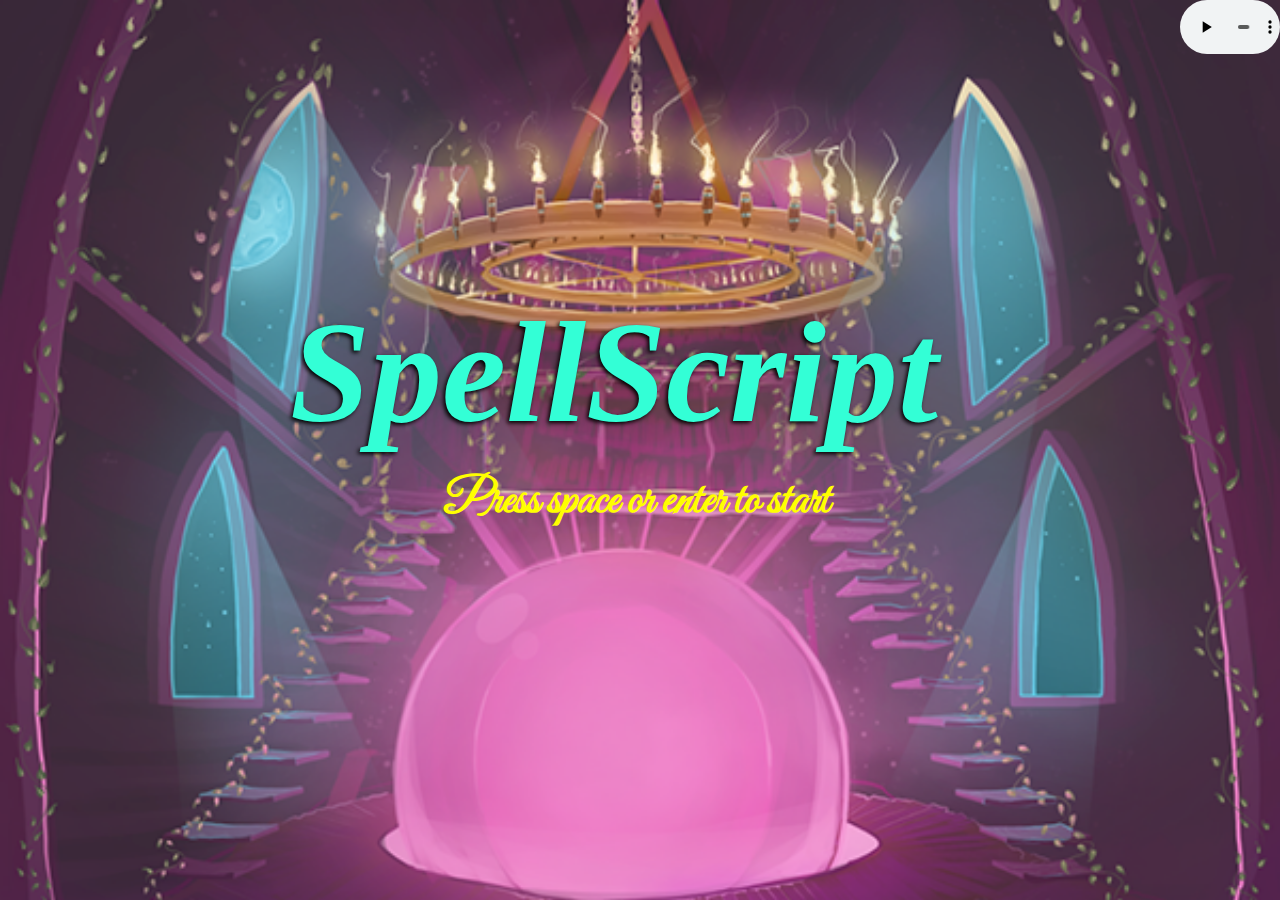
<file: index.html>
<!DOCTYPE html>
<html>
<head>
	<meta charset="utf-8">
	<meta name="viewport" content="width=device-width, initial-scale=1">
	<title>Main page</title>

	<link rel="preconnect" href="https://fonts.googleapis.com">
	<link rel="preconnect" href="https://fonts.gstatic.com" crossorigin>
	<link href="https://fonts.googleapis.com/css2?family=Great+Vibes&family=Splash&display=swap" rel="stylesheet">
	<link rel="stylesheet" type="text/css" href="home.css">
</head>
<body>

	<h1>SpellScript</h1>
	<h2> Press space or enter to start</h2>
	<audio controls loop>
		<source src="audio/bandejeu2.mp3">
		</audio>

		<script src="home.js"></script>

	</body>
	</html>
</file>
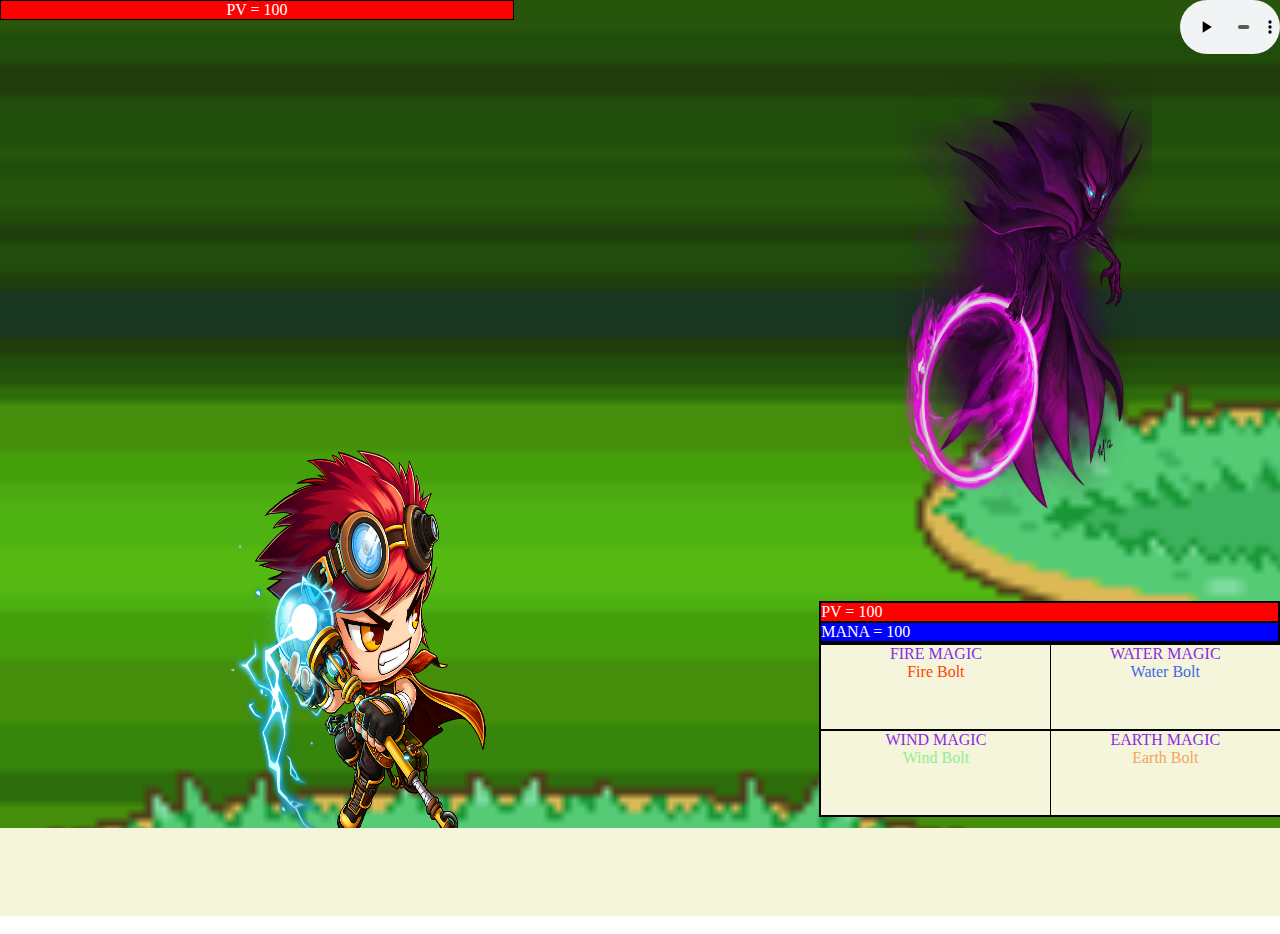
<file: battle.html>
<!DOCTYPE html>
<html>
<head>
	<meta charset="utf-8">
	<meta name="viewport" content="width=device-width, initial-scale=1">
	<!-- CSS -->
	<link rel="stylesheet" href="battle.css">
	<!-- CSS -->
	<title>Fight!</title>
</head>
<body>
	<section id="vilainSide">
		<div class="bars">PV = 100</div>
		<img class = "char" src="images/BaakTik.png"></div>
	</section>
	<section id="heroSide">
		<img  class = "char" src="images/elroychar.png">
		<div id="textQueue"> <!-- text get injected here --> </div>
		<div class="heroWin">
			<div id="barsWin">
				<div class="bars">PV = 100 </div>
				<div class="bars" id="mana">MANA = 100 </div>
			</div>
			<div id="abilityWin">
				<div class="element" id="fire">FIRE MAGIC</div>
				<div class="element" id="water">WATER MAGIC</div>
				<div class="element" id="wind">WIND MAGIC</div>
				<div class="element" id="earth">EARTH MAGIC</div>
			</div>
		</div>
	</section>
	<audio controls loop >
		<source src="audio/combat.mp3">
		</audio>

		<!-- JavaScript -->
		<script src="battle.js" charset="utf-8"></script>
		<!-- JavaScript -->
	</body>
	</html>
</file>
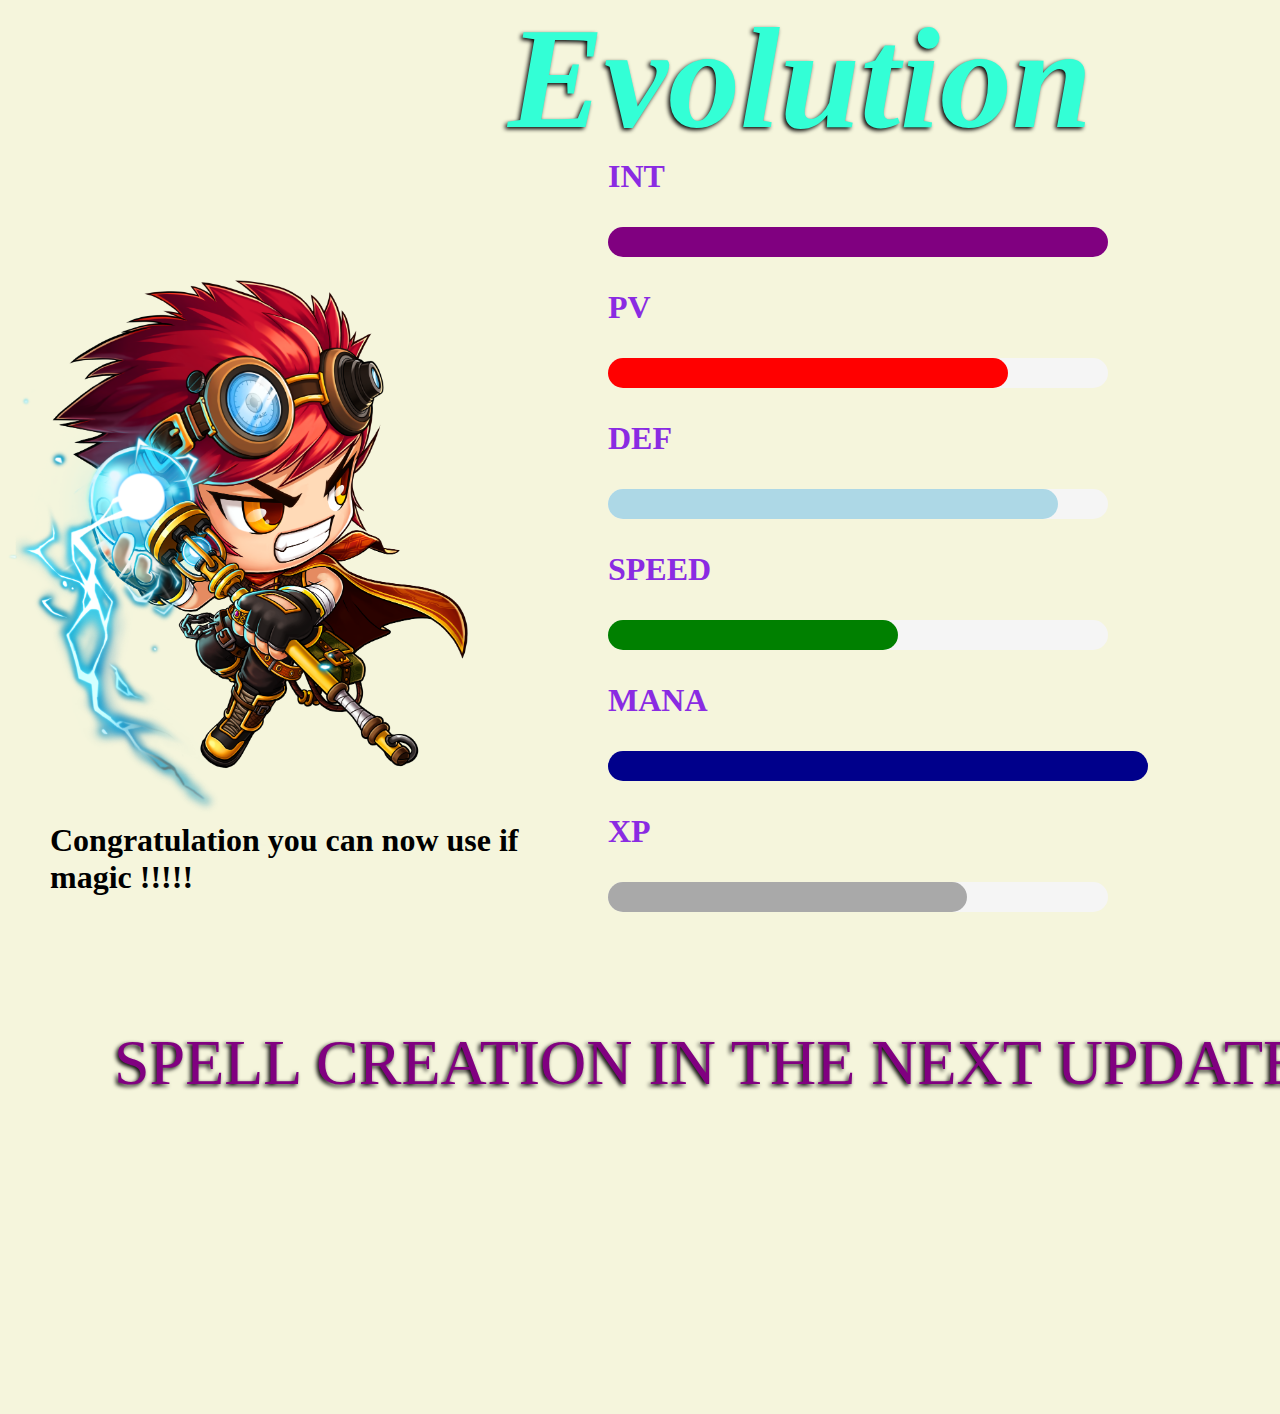
<file: evolution.html>
<!DOCTYPE html>
<html>
<head>
	<meta charset="utf-8">
	<meta name="viewport" content="width=device-width, initial-scale=1">
	<title>Evolution</title>
	<link rel="preconnect" href="https://fonts.googleapis.com">
	<link rel="preconnect" href="https://fonts.gstatic.com" crossorigin>
	<link href="https://fonts.googleapis.com/css2?family=Great+Vibes&family=Splash&display=swap" rel="stylesheet">
	<link rel="stylesheet" type="text/css" href="evolution.css">
</head>
<body>
	<h1>Evolution</h1>
	<img src="battleWindow/images/elroychar.png">
	<div class="all">
		<h3>INT</h3>
		<div class="int"><div></div></div>
		<h3>PV</h3>
		<div class="pv"><div></div></div>
		<h3>DEF</h3>
		<div class="def"><div></div></div>
		<h3>SPEED</h3>
		<div class="speed"><div></div></div>
		<h3>MANA</h3>
		<div class="mana"><div></div></div>
		<h3>XP</h3>
		<div class="xp"><div></div></div>
	</div>
	<h2>Congratulation you can now use if magic !!!!!</h2>
	<p>SPELL CREATION IN THE NEXT UPDATE</p>

</body>
</html>
</file>
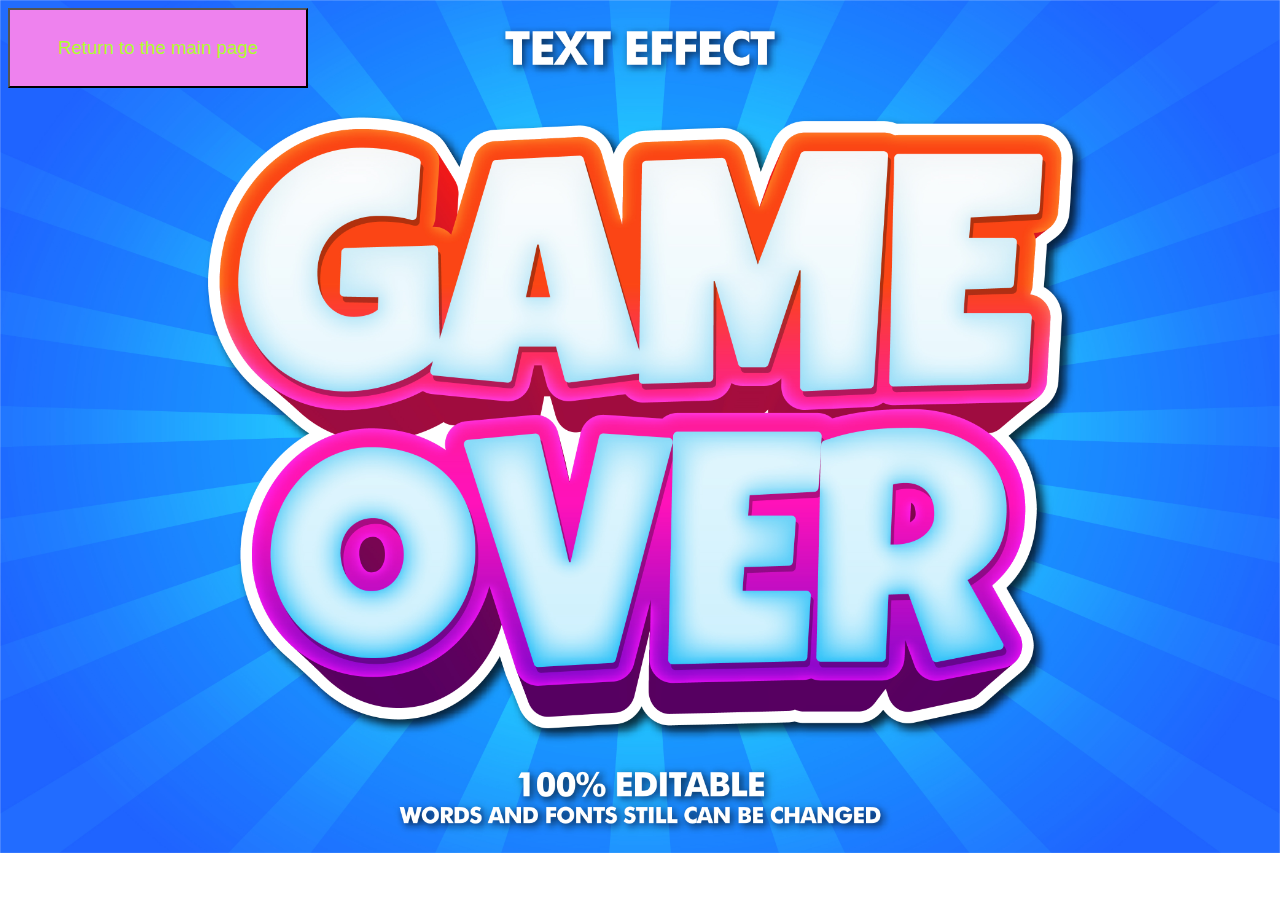
<file: gameover.html>
<!DOCTYPE html>
<html>
<head>
	<meta charset="utf-8">
	<meta name="viewport" content="width=device-width, initial-scale=1">
	<title>Gameover</title>
	<link rel="stylesheet" type="text/css" href="gameover.css">
</head>
<body>
	<button class="game"><a href="index.html"> Return to the main page</a></button>
</body>
</html>
</file>
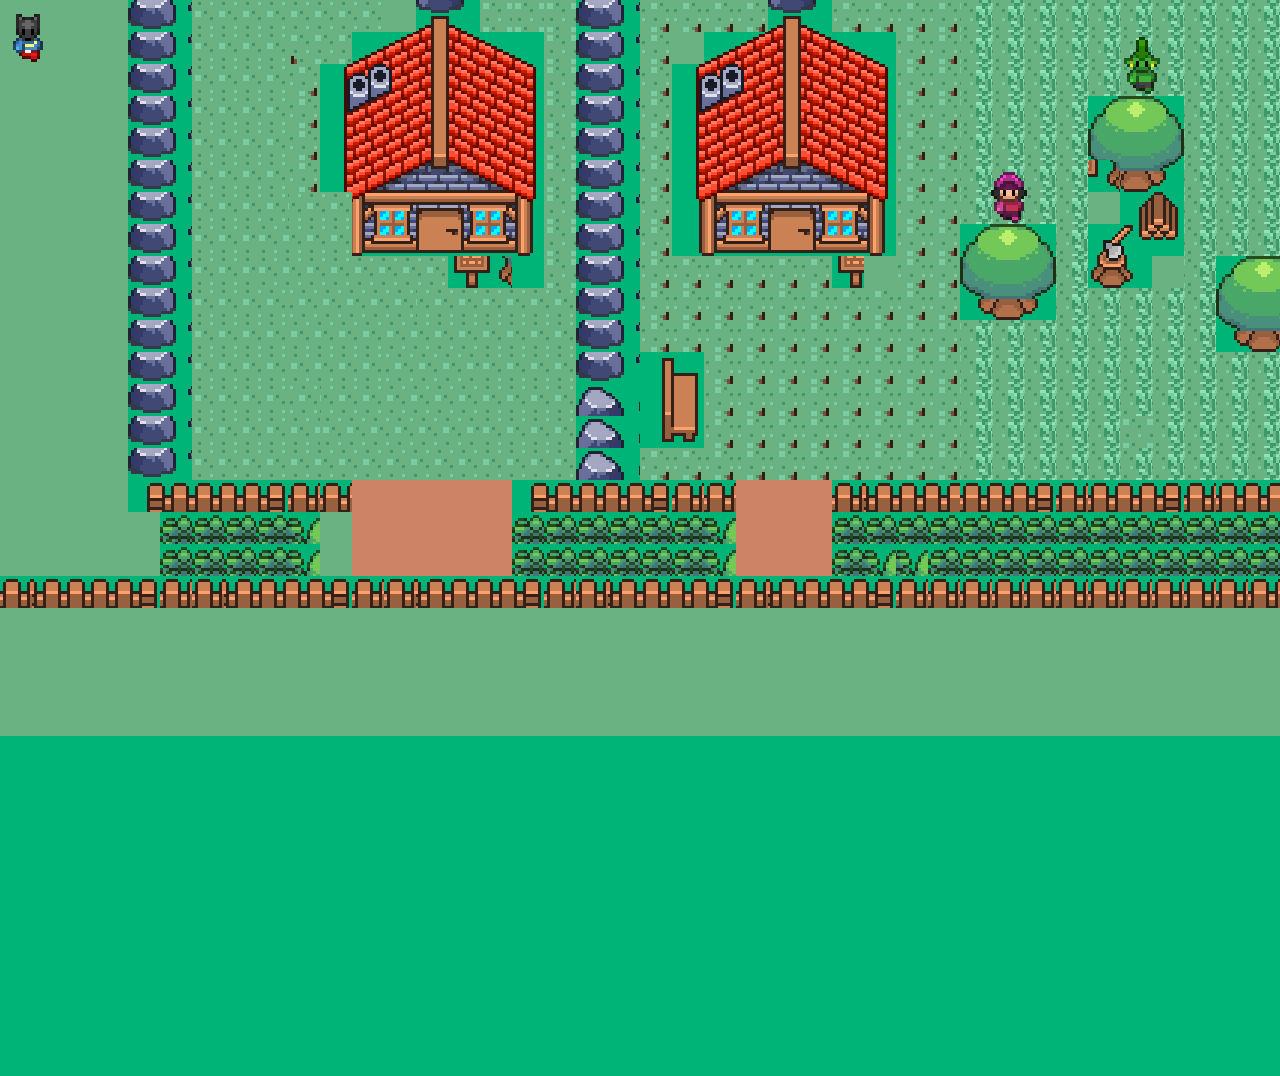
<file: map.html>
<!DOCTYPE html>
<html>
<head>
	<meta charset="utf-8">
	<meta name="viewport" content="width=device-width, initial-scale=1">
	<title>map</title>
	<link rel="stylesheet" type="text/css" href="map.css">
</head>
<body>




	<!-- <div class="library"></div> -->
	<div class="container">

		<div class="character"><img src="images/elroyLastdown.png"></div>
		<div class="character2"><img src="images/soniadef.png"></div>
		<div class="backtick"> <img src="images/backtickdef.png"></div>


	</div>
	<!-- 	<div class="text"></div> -->

	<audio controls loop >
		<source src="audio/bande.mp3">
		</audio>
		<script src="map.js"></script>

	</body>
	</html>
</file>
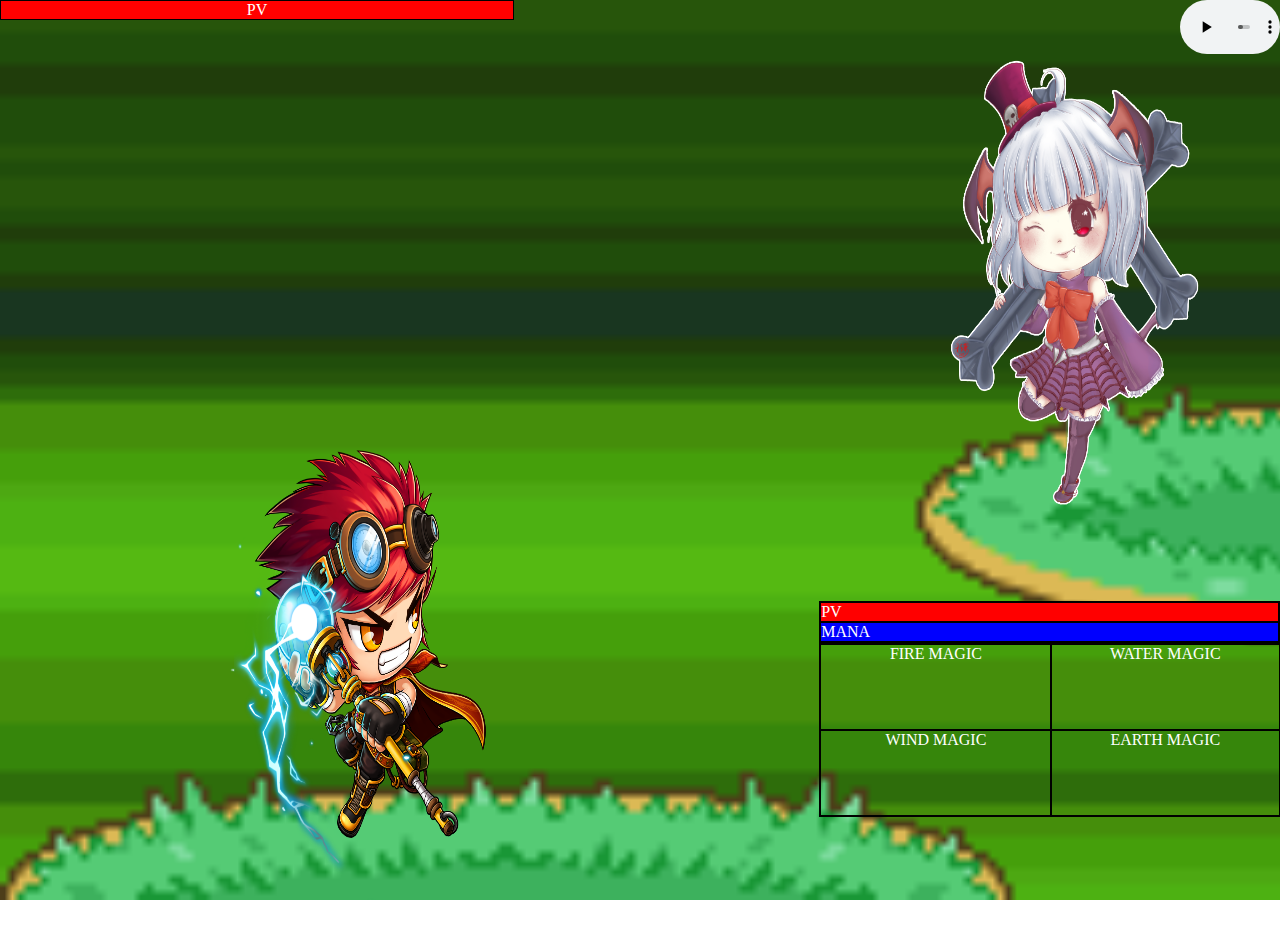
<file: battleWindow/battle.html>
<!DOCTYPE html>
<html>
<head>
	<meta charset="utf-8">
	<meta name="viewport" content="width=device-width, initial-scale=1">
	<!-- CSS -->
	<link rel="stylesheet" href="battle.css">
	<!-- CSS -->
	<title>Fight!</title>
</head>
<body>
	<section id="vilainSide">
		<div class="bars">PV</div>
		<img class = "char" src="images/firelit.png"></div>
	</section>
	<section id="heroSide">
		<img  class = "char" src="images/elroychar.png">
		<div class="heroWin">
			<div id="barsWin">
				<div class="bars">PV</div>
				<div class="bars" id="mana">MANA</div>
			</div>
			<div id="abilityWin">
				<div class="element" id="fire">FIRE MAGIC</div>
				<div class="element" id="water">WATER MAGIC</div>
				<div class="element" id="wind">WIND MAGIC</div>
				<div class="element" id="earth">EARTH MAGIC</div>
			</div>
		</div>
	</section>
	<audio controls loop >
		<source src="audio/combat.mp3">
		</audio>

		<!-- JavaScript -->
		<script src="battle.js" charset="utf-8"></script>
		<!-- JavaScript -->
	</body>
	</html>
</file>
<file: home.css>
body{

	width: 100%;
	background-image: url('images/background.png');
	background-size: cover;
	background-repeat: no-repeat;

	object-fit: cover;


}







h1{
	font-family: 'Kaushan Script', cursive;
	text-align: center;
	font-size: 9em;
	color: #33ffd6;
	font-style: italic;
	text-align: center;
	position: relative;
	top: 194px;
	right: 34px;
	font-weight: bold;
	text-shadow: -2px 2px 4px black;
}







h2{
	text-align: center;
	font-family: 'Great Vibes', cursive;
	font-size: 3em;
	position: relative;
	top: 113px;
	right: 11px;
	font-weight: bold;
	color: yellow;}

	audio{
		width: 100px;
		position: absolute;
		top: 0;
		right: 0;
	}






/*

.game{

	width: 140px;
	height: 80px;
	border-radius: 20px;
	background-color: purple;
	text-align: center;
	margin-left: 639px;





}*/
/*a{
	color: white;
	text-align: center;
	text-decoration: none;
}*/
</file>
<file: battle.css>
body{
	margin: 0px;
	padding: 0px;
	background-image: url('images/battlebackground.png');
	background-repeat: no-repeat;
	object-fit: cover;
	background-size: cover;
}
#vilainSide{
	:battle.css
	display: flex;

	justify-content: flex-end;
}
#vilainSide .bars{
	display: flex;
	position: absolute;
	left: 0px;
	width: 40%;
	justify-content: center;

}
#vilainSide .char{
	display: flex;
	height: 50vh;
	align-items: center;
	width: 20%;
	justify-content: center;
	position: relative;
	left: 70%;
	top: 60px;
}

#heroSide{
	display: flex;
}
#heroSide .char{
	display: flex;
	height: 50vh;
	align-items: center;
	width: 20%;
	justify-content: center;
	position: relative;
	left: 18%;
}
.heroWin{
	display: flex;
	position: absolute;
	right: 0px;
	top: 484px;
	height: 50vh;
	width: 36%;
	justify-content: center;
	flex-direction: column;
}
#textQueue{
	background-color: beige;
	position: absolute;
	bottom: -16px;
	left: 0;
	right: 0;
	height: 60px;
	padding: 14px;
	font-size: 22px;
}
.bars{
	background-color: red;
	color: white;
	border: solid 1px black;
}
#barsWin{
	position: relative;
	border: solid 1px black;
	
}
#abilityWin{
	display: grid;
	grid-template-columns: 1fr 1fr;
	height: 172px;
	color: white;
	border: solid 1px black;
	text-align: center;
}
.bars#mana{
	background-color: blue;
}
.element{
	width: 100%;
	border: solid 1px black;
	background-color: beige;
	color: blueviolet;
}
.fireSpell{
	color: orangered;
	cursor: pointer;
}
.waterSpell{
	color: royalblue;
	cursor: pointer;
}
.windSpell{
	color: lightgreen;
	cursor: pointer;
}
.earthSpell{
	color: sandybrown;
	cursor: pointer;
}
.char{
	width: 200px;
}
audio{
	width: 100px;
	position: absolute;
	top: 0;
	right: 0;
}
</file>
<file: evolution.css>
body{

	background-color: beige;
	width: 100px;


}
h1{
	font-family: 'Kaushan Script', cursive;
	text-align: center;
	font-size: 9em;
	color: #33ffd6;
	font-style: italic;
	text-align: center;
	position: relative;
	bottom: 100px;
	left: 500px;
	font-weight: bold;
	text-shadow: -2px 2px 4px black;


}


img{
	position: absolute;
	width: 460px;
	top: 280px;

}
h3{
	font-size: 2em;
	color: blueviolet;
}
.all{

	position: relative;
	left: 600px;
	bottom: 200px;
}
.int{
	background-color: whitesmoke;
	width: 500px;
	height: 30px;
	border-radius: 20px;
}
.int div{
	background-color: purple;
	width: 500px;
	height: 30px;
	border-radius: 20px;
}
.pv{background-color: whitesmoke;
	width: 500px;
	height: 30px;
	border-radius: 20px;

}
.pv div{
	background-color: red;
	width: 400px;
	height: 30px;
	border-radius: 20px;

}
.def{
	background-color: whitesmoke;
	width: 500px;
	height: 30px;
	border-radius: 20px;

}
.def div{
	background-color: lightblue;
	width: 450px;
	height: 30px;
	border-radius: 20px;
}
.speed{
	background-color: whitesmoke;
	width: 500px;
	height: 30px;
	border-radius: 20px;
}
.speed div{
	background-color: green;
	width: 290px;
	height: 30px;
	border-radius: 20px;
}
.mana {
	background-color: whitesmoke;
	width: 500px;
	height: 30px;
	border-radius: 20px;
}
.mana div {
	background-color: darkblue;
	width: 540px;
	height: 30px;
	border-radius: 20px;


}
.xp{
	background-color: whitesmoke;
	width: 500px;
	height: 30px;
	border-radius: 20px;
}
.xp div {
	background-color: darkgrey;
	width: 359px;
	height: 30px;
	border-radius: 20px;
}
h2{
	width: 500px;
	position: relative;
	bottom: 316px;
	left: 42px;
	font-size: 2em;
}
p{
	width: 1400px;
	font-size: 4em;
	text-align: center;
	position: relative;
	bottom: 250px;
	color: purple;
	font-family: 'Kaushan Script', cursive;
	text-shadow: -2px 2px 4px black;
}
</file>
<file: gameover.css>
body{
	background-image: url('images/GAME_OVER.jpg');
	background-size: cover;
	background-repeat: no-repeat;
	object-fit: cover;
}
.game{
	width: 300px;
	height: 80px;
	background-color: violet;
	
}
a{
	color: greenyellow;
	text-decoration: none;
	font-size: 1.4em;
}
</file>
<file: map.css>
body{
	background-color:  #00b377;
	height: 1060px;
	width: 2120px;
	position: relative;
	background-image: url('images/mapdef4.png');
	
	background-repeat: no-repeat;
	

}
.text{
	width: 50px;
	height: 50px;
	background-color: white;
}


.character{
	width: 10px;
	height: 10px;
	/*background-color: cyan;*/
	border:  1 px solid blue;
	position: absolute;
	left: 0;


}

.character2{
	position: absolute;
	top: 161px;
	left: 982px;

}

.backtick{
	position: absolute;
	top: 28px;
	left: 1108px;
}



audio{
	width: 100px;
	position: absolute;
	bottom: 353px;
	right: 693px;
</file>
<file: battleWindow/battle.css>
body{
	margin: 0px;
	padding: 0px;
	background-image: url('images/battlebackground.png');
	background-repeat: no-repeat;
	object-fit: cover;
	background-size: cover;
}
#vilainSide{
/*	border: solid 1px green;*/
display: flex;

justify-content: flex-end;
}
#vilainSide .bars{
	display: flex;
	position: absolute;
	left: 0px;
	width: 40%;
	justify-content: center;

}
#vilainSide .char{
	display: flex;
	height: 50vh;
	align-items: center;
	width: 20%;
	justify-content: center;
	position: relative;
	right: 6%;
	top: 60px;
}

#heroSide{
	/*border: solid 1px green;*/
	display: flex;
}
#heroSide .char{
	display: flex;
	height: 50vh;
	align-items: center;
	width: 20%;
	justify-content: center;
	position: relative;
	left: 18%;
}
.heroWin{
	display: flex;
	position: absolute;
	right: 0px;
	top: 484px;
	height: 50vh;
	width: 36%;
	justify-content: center;
	flex-direction: column;
}
/*div{
	border: solid 1px black;
}*/
.bars{
	background-color: red;
	color: white;
	border: solid 1px black;
}
#barsWin{
	position: relative;
	border: solid 1px black;
	
}
#abilityWin{
	display: grid;
	grid-template-columns: 1fr 1fr;
	height: 172px;
	color: white;
	border: solid 1px black;
	text-align: center;
}
.bars#mana{
	background-color: blue;
}
.element{
	width: 100%;
	border: solid 1px black;
}
.char{
	width: 200px;
}
audio{
	width: 100px;
	position: absolute;
	top: 0;
	right: 0;
}
</file>
